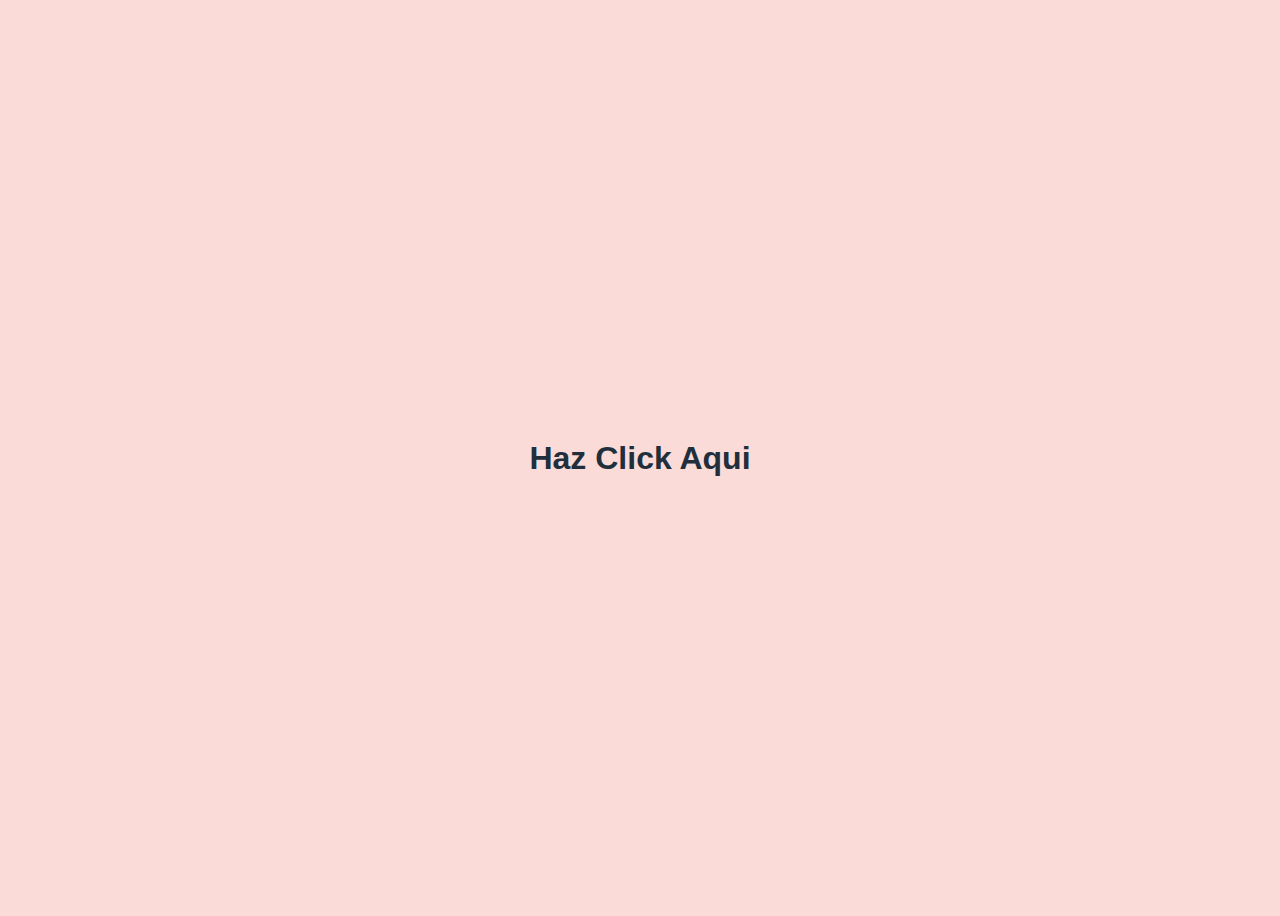
<file: index.html>
<!DOCTYPE html>
<html lang="en">
<head>
    <meta charset="UTF-8">
    <meta name="viewport" content="width=device-width, initial-scale=1.0">
    <title>Bienvenida!</title>
    <link rel="stylesheet" href="styles.css">
</head>
<body>
    <div class="btn-click-aqui">
        <a href="proposal.html">
            <h1>Haz Click Aqui</h1>
        </a>
    </div>
</body>
</html>
</file>
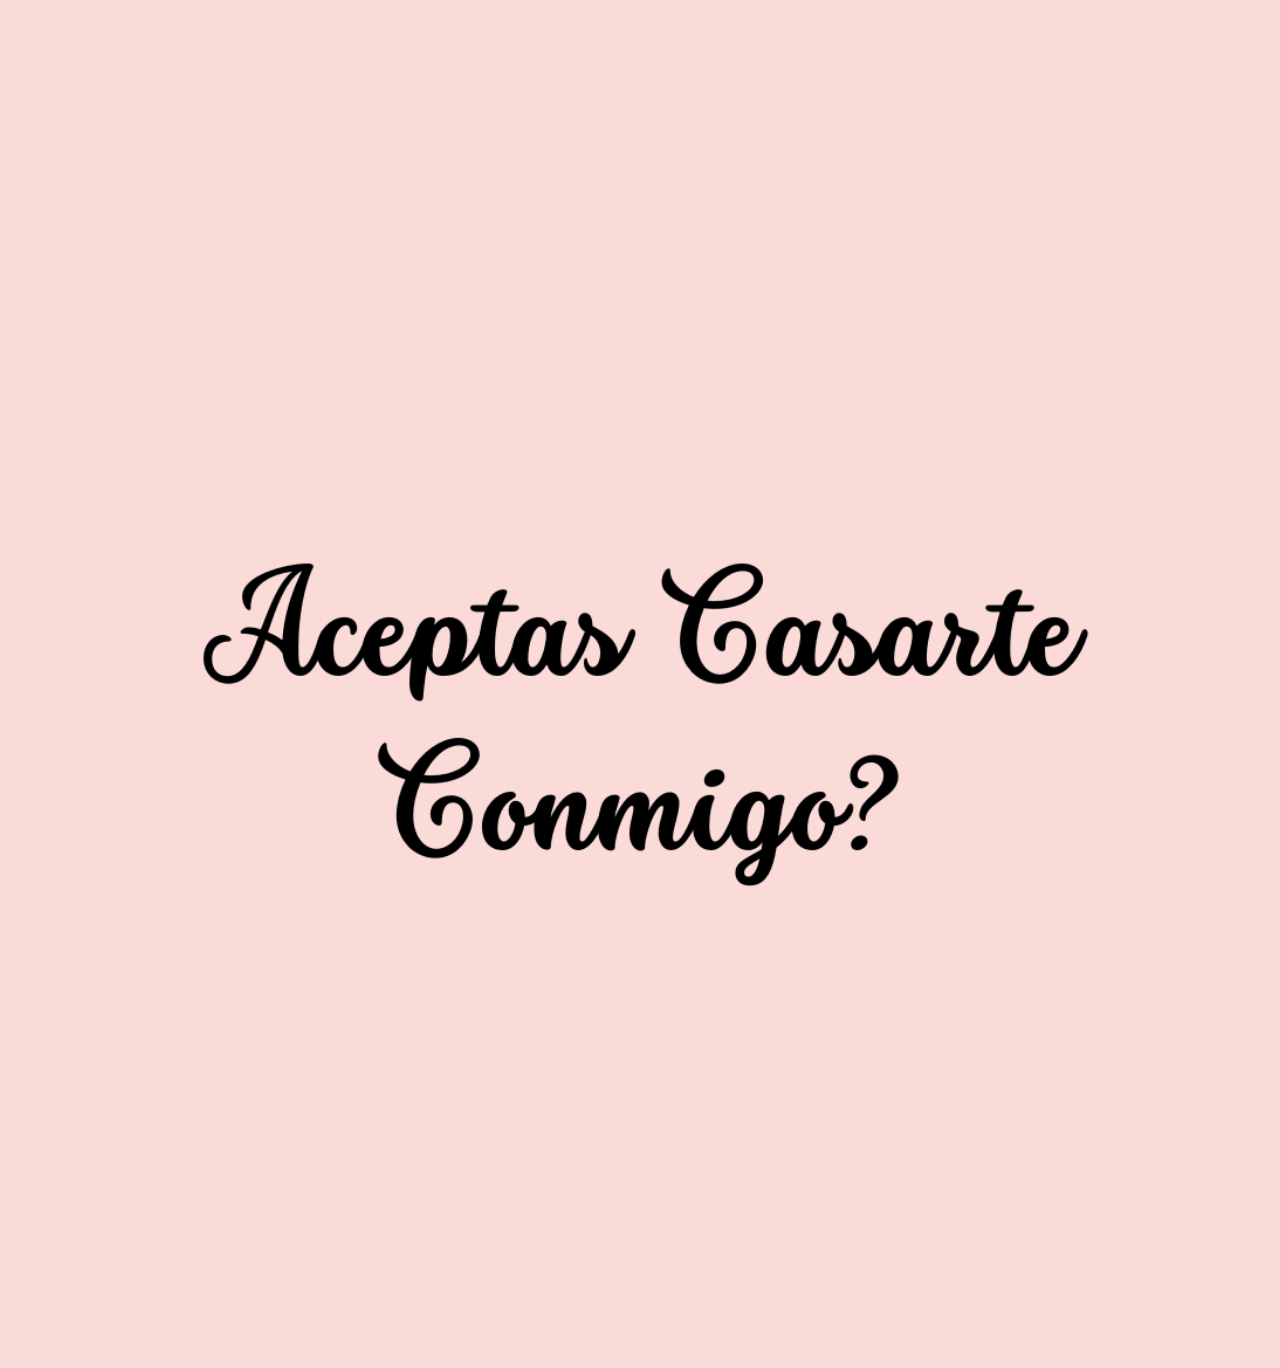
<file: proposal2.html>
<!DOCTYPE html>
<html lang="en">
<head>
    <meta charset="UTF-8">
    <meta name="viewport" content="width=device-width, initial-scale=1.0">
    <title>Pedido</title>
    <link rel="stylesheet" href="styles.css">
</head>
<body>
    <div class="imagen-container">
        <img src="pedido.png">
    </div>
</body>
</html>
</file>
<file: styles.css>
body {
    background-color: #FADBD8;
    height: 100vh;
}

.btn-click-aqui {
    height: 100%;
    display: flex;
    align-items: center;
    justify-content: center;
}

a {
    text-decoration: none;
    font-family: 'Lucida Sans', 'Lucida Sans Regular', 'Lucida Grande', 'Lucida Sans Unicode', Geneva, Verdana, sans-serif;
    color: #212F3C;
}

.video-container {
    display: flex;
    align-items: center;
    justify-content: center;
    height: 95vh;
}

.btn-pedido {
    display: block;
    width: 100%;
    cursor: pointer;
    display: flex;
    justify-content: center;
    align-items: center;
    font-weight: 700;
    font-size: 20px;
    text-transform: uppercase;
    padding: 0;
    background-color: #FA8072;
}

.imagen-container {
    max-width: 100vw;
    margin-top: 100px;
}

.imagen-container img {
    width: 100%;
}
</file>
